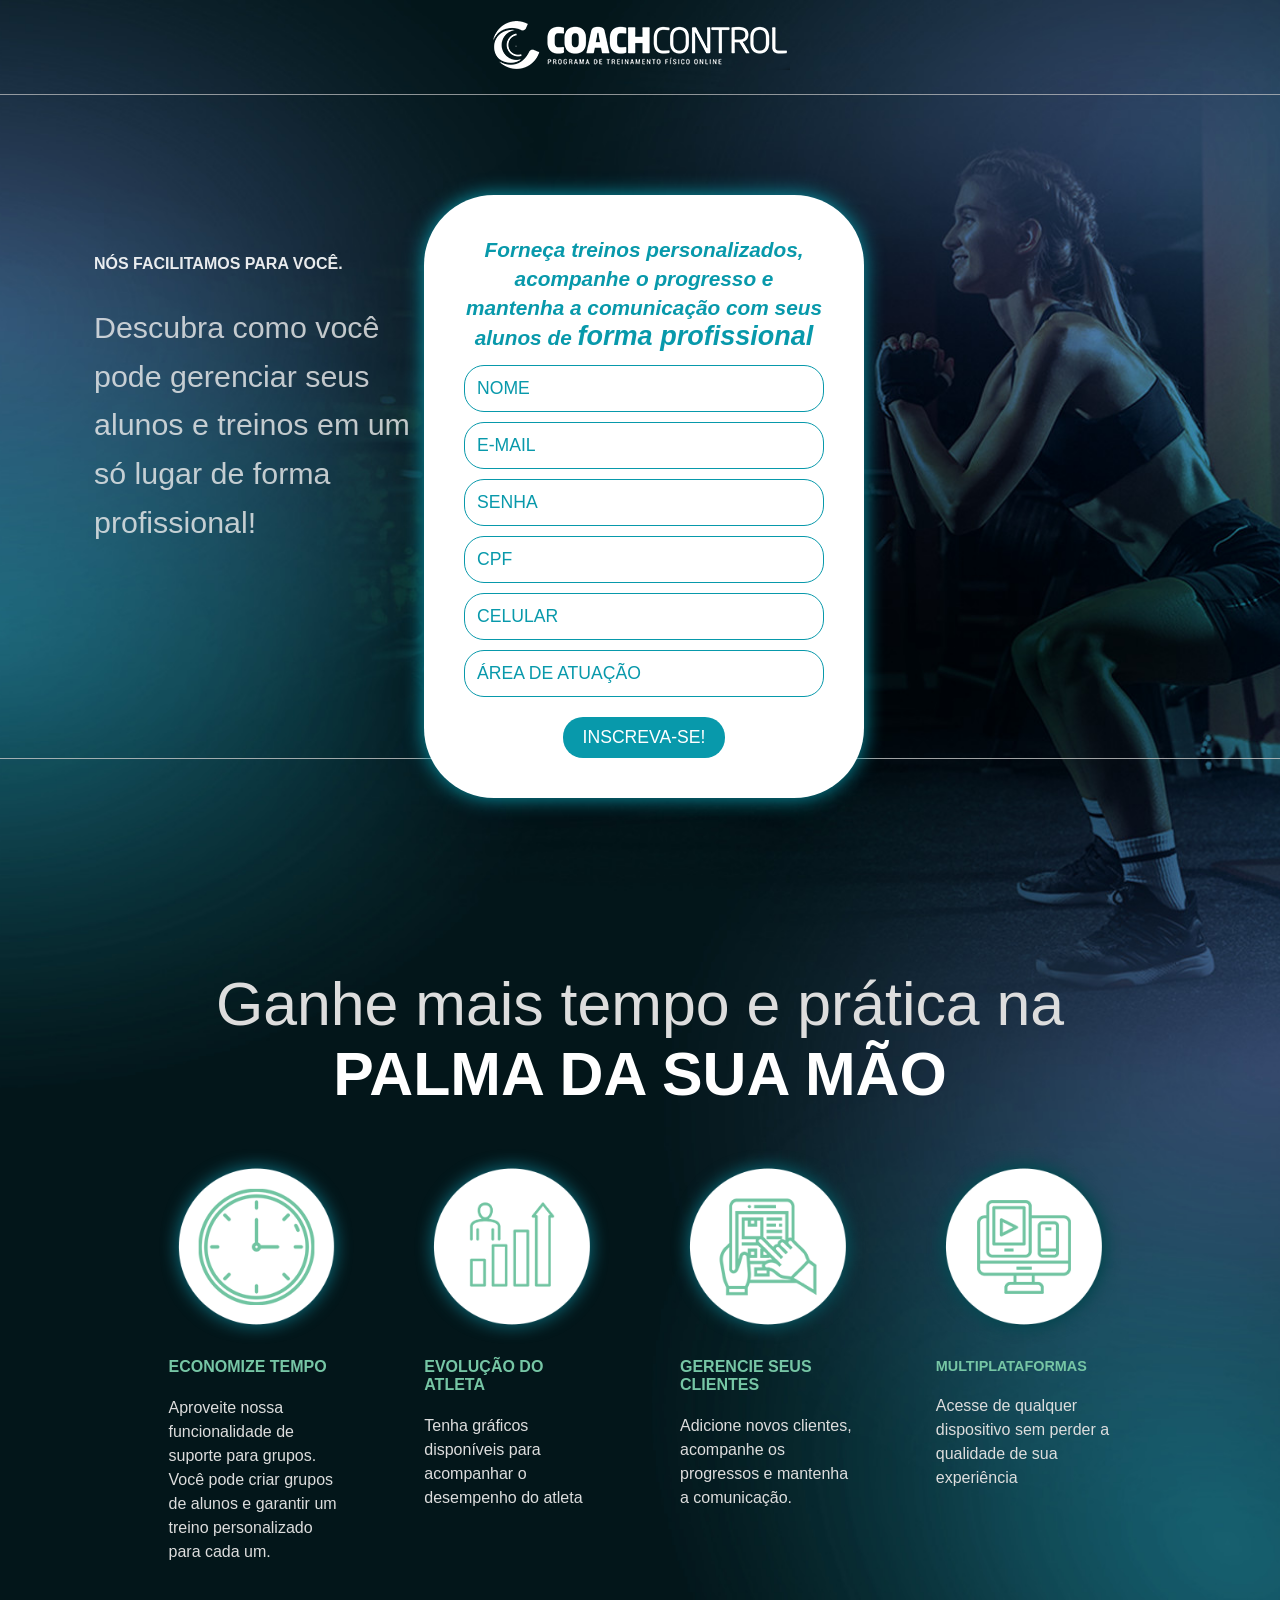
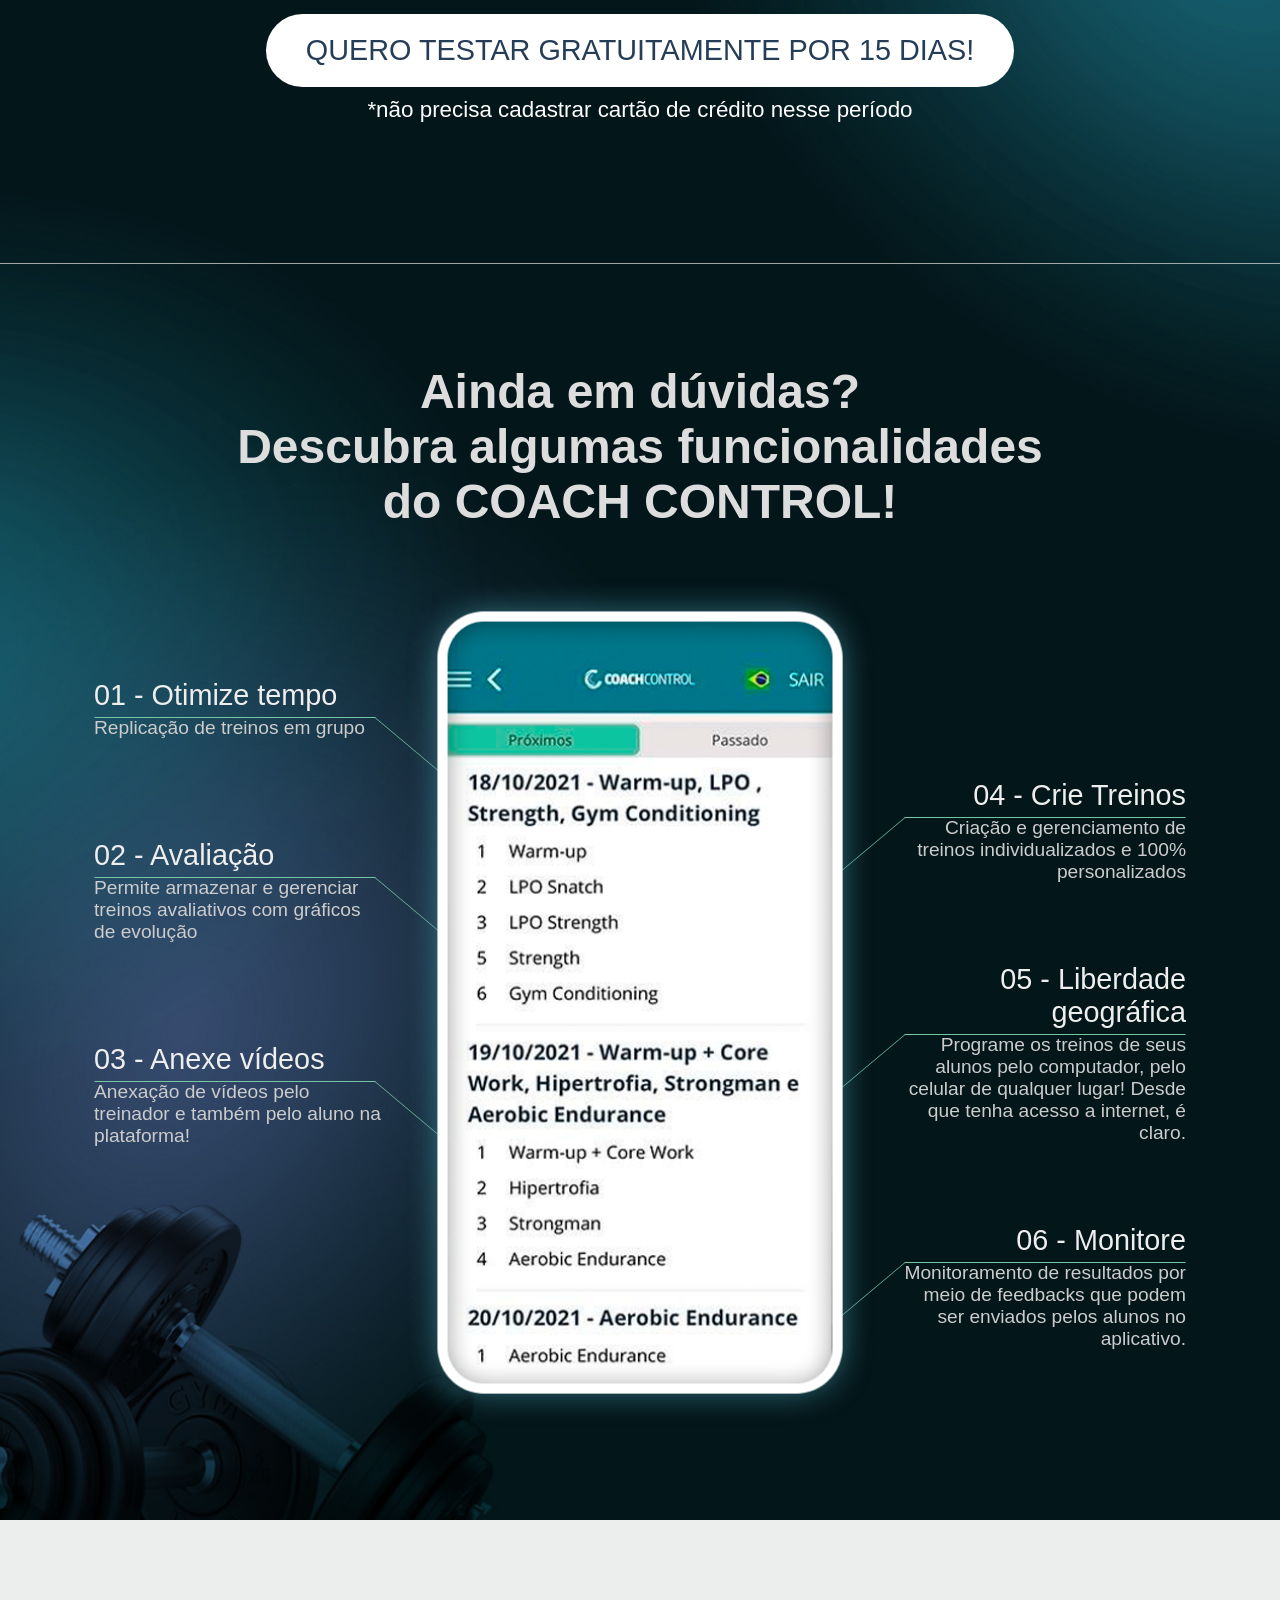
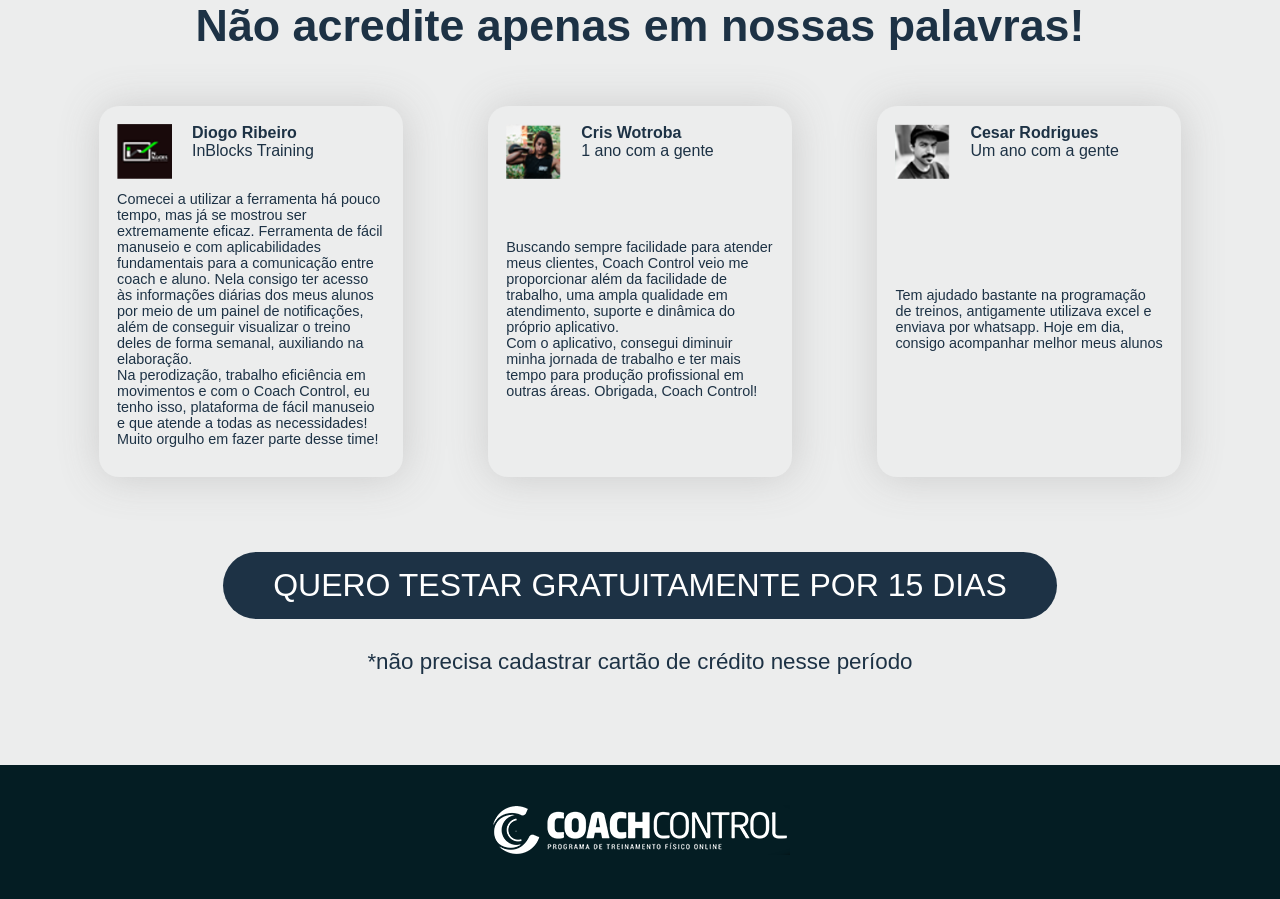
<file: index.html>
<!DOCTYPE html>
<html lang="pt-br">
<head>
    <meta charset="UTF-8">
    <meta http-equiv="X-UA-Compatible" content="IE=edge">
    <meta name="viewport" content="width=device-width, initial-scale=1.0">
    <title>Coach Control</title>
    <link rel="stylesheet" href="assets/css/reset.css">
    <link rel="stylesheet" href="assets/css/stylecoach.css">
</head>
<body>
    

    <header class="header">
        <img src="assets/img/logo.png" alt="">
    </header>

    <main>

        <section class="intro_form">
            <div class="container intro_form_content"> 
                <div class="intro_left">
                    <h3>NÓS FACILITAMOS PARA VOCÊ.</h3>
                    <h2>Descubra como você pode gerenciar seus alunos e treinos em um só lugar de forma profissional!</h2>
                </div>
    
                <form action="" class="form">
                    <h3>Forneça treinos personalizados, acompanhe o progresso e mantenha a comunicação com seus alunos de <strong>forma profissional</strong></h3>
    
                    <input type="text" name="" id="" placeholder="NOME">
                    <input type="email" name="" id="" placeholder="E-MAIL">
                    <input type="password" name="" id="" placeholder="SENHA">
                    <input type="text" name="" id="" onkeydown="javascript: fMasc( this, mCPF );" maxlength="14" placeholder="CPF">
                    <input type="text" name="" id="" onkeypress="mask(this, mphone);" placeholder="CELULAR">
                    <input type="text" name="" id="" placeholder="ÁREA DE ATUAÇÃO">
    
                    <button class="btn_send_form" type="submit">INSCREVA-SE!</button>
                </form>
    
                <div class="intro_right"></div>
            </div>
            
        </section>

        <section class="container-full sec_van">
            <div class="sec_content container">
                <header class="header_van">
                    <h2>Ganhe mais tempo e prática na <br> <strong>palma da sua mão</strong></h2>
                </header>
    
                <section class="cards_van_sec">
                    <article class="card_van">
                        <img src="assets/img/rec_time.png" alt="">
                        <h3>ECONOMIZE TEMPO</h3>
                        <p>Aproveite nossa funcionalidade de suporte para grupos. Você pode criar grupos de alunos e garantir um treino personalizado para cada um.</p>
                    </article>
    
                    <article class="card_van">
                        <img src="assets/img/rec_grow.png" alt="">
                        <h3>EVOLUÇÃO DO ATLETA</h3>
                        <p>Tenha gráficos disponíveis para acompanhar o desempenho do atleta</p>
                    </article>
    
                    <article class="card_van">
                        <img src="assets/img/rec_manage.png" alt="">
                        <h3>GERENCIE SEUS CLIENTES</h3>
                        <p>Adicione novos clientes, acompanhe os progressos e mantenha a comunicação.</p>
                    </article>
    
                    <article class="card_van">
                        <img src="assets/img/rec_mult.png" alt="">
                        <h3>MULTIPLATAFORMAS</h3>
                        <p>Acesse de qualquer dispositivo sem perder a qualidade de sua experiência</p>
                    </article>
                </section>
                
                <div class="sec_van_bottom">
                    <a class="btn_cta" href="#">QUERO TESTAR GRATUITAMENTE POR 15 DIAS!</a>
                    <p>*não precisa cadastrar cartão de crédito nesse período</p>
                </div>
                
            </div>
            
        </section>

        <section class="sec_features container-full">
            <div class="features_content container">
                <header class="header_features">
                    <h2>Ainda em dúvidas? <br> Descubra algumas funcionalidades <br> do COACH CONTROL!</h2>
                </header>
    
                <div class="features_app">
                    <div class="features_left">
                        <div class="row">
                            <p>01 - Otimize tempo</p>
                            <span>Replicação de treinos em grupo</span>
                        </div>
                        
                        <div class="row">
                            <p>02 - Avaliação</p>
                            <span>Permite armazenar e gerenciar treinos avaliativos com gráficos de evolução</span>
                        </div>
                        
                        <div class="row">
                            <p>03 - Anexe vídeos</p>
                            <span>Anexação de vídeos pelo treinador e também pelo aluno na plataforma!</span>
                        </div>
                        
                    </div>
    
                    <div class="features_center">
                        <img src="assets/img/phone.png" alt="">
                    </div>
    
                    <div class="features_right">
                        <div class="row">
                            <p>04 - Crie Treinos</p>
                            <span>Criação e gerenciamento de treinos individualizados e 100% personalizados</span>
                        </div>
                        
                        <div class="row">
                            <p>05 - Liberdade geográfica</p>
                            <span>Programe os treinos de seus alunos pelo computador, pelo celular de qualquer lugar! Desde que tenha acesso a internet, é claro.</span>
                        </div>
    
                        <div class="row">
                            <p>06 - Monitore</p>
                            <span>Monitoramento de resultados por meio de feedbacks que podem ser enviados pelos alunos no aplicativo.</span>
                        </div>
    
                    </div>
                </div>
            </div>

        </section>

        <section class="sec_dep container-full">
            <div class="dep_content container">
                <header class="header_dep">
                    <h2>Não acredite apenas em nossas palavras!</h2>
                </header>
    
                <section class="body_dep">
                    <article class="card_dep">
                        <header class="header_card_dep">
                            <img src="assets/img/dep1.png" alt="">
                            <div class="dep_aut">
                                <h4>Diogo Ribeiro</h4>
                                <p>InBlocks Training</p>
                            </div>
                        </header>
                        <div class="text_card_dep">
                            <p>
                                Comecei a utilizar a ferramenta há pouco tempo, mas já se mostrou ser extremamente eficaz. Ferramenta de fácil manuseio e com aplicabilidades fundamentais para a comunicação entre coach e aluno. Nela consigo ter acesso às informações diárias dos meus alunos por meio de um painel de notificações, além de conseguir visualizar o treino deles de forma semanal, auxiliando na elaboração.<br>
                                Na perodização, trabalho eficiência em movimentos e com o Coach Control, eu tenho isso, plataforma de fácil manuseio e que atende  a todas as necessidades!<br>
                                Muito orgulho em fazer parte desse time!
                            </p>
                        </div>
                    </article>
    
                    <article class="card_dep">
                        <header class="header_card_dep">
                            <img src="assets/img/dep2.png" alt="">
                            <div class="dep_aut">
                                <h4>Cris Wotroba</h4>
                                <p>1 ano com a gente</p>
                            </div>
                        </header>
                        <div class="text_card_dep">
                            <p>
                                Buscando sempre facilidade para atender meus clientes, Coach Control veio me proporcionar além da facilidade de trabalho, uma ampla qualidade em atendimento, suporte e dinâmica do próprio aplicativo.<br>
                                Com o aplicativo, consegui diminuir minha jornada de trabalho e ter mais tempo para produção profissional em outras áreas. Obrigada, Coach Control!
                            </p>
                        </div>
                    </article>
    
                    <article class="card_dep">
                        <header class="header_card_dep">
                            <img src="assets/img/dep3.png" alt="">
                            <div class="dep_aut">
                                <h4>Cesar Rodrigues</h4>
                                <p>Um ano com a gente</p>
                            </div>
                        </header>
                        <div class="text_card_dep">
                            <p>
                                Tem ajudado bastante na programação de treinos, antigamente utilizava excel e enviava por whatsapp. Hoje em dia, consigo acompanhar melhor meus alunos
                            </p>
                        </div>
                    </article>
                </section>
                
                <div class="dep_footer">
                    <a class="cta_bottom" href="#">QUERO TESTAR GRATUITAMENTE POR 15 DIAS</a>
                    <p>*não precisa cadastrar cartão de crédito nesse período</p>
                </div>
                
            </div>
        </section>

    </main>

    <footer class="footer">
        <p>
            <img src="assets/img/logo.png" alt="">
        </p>
    </footer>

    <script src="assets/js/script.js"></script>
    
</body>
</html>
</file>
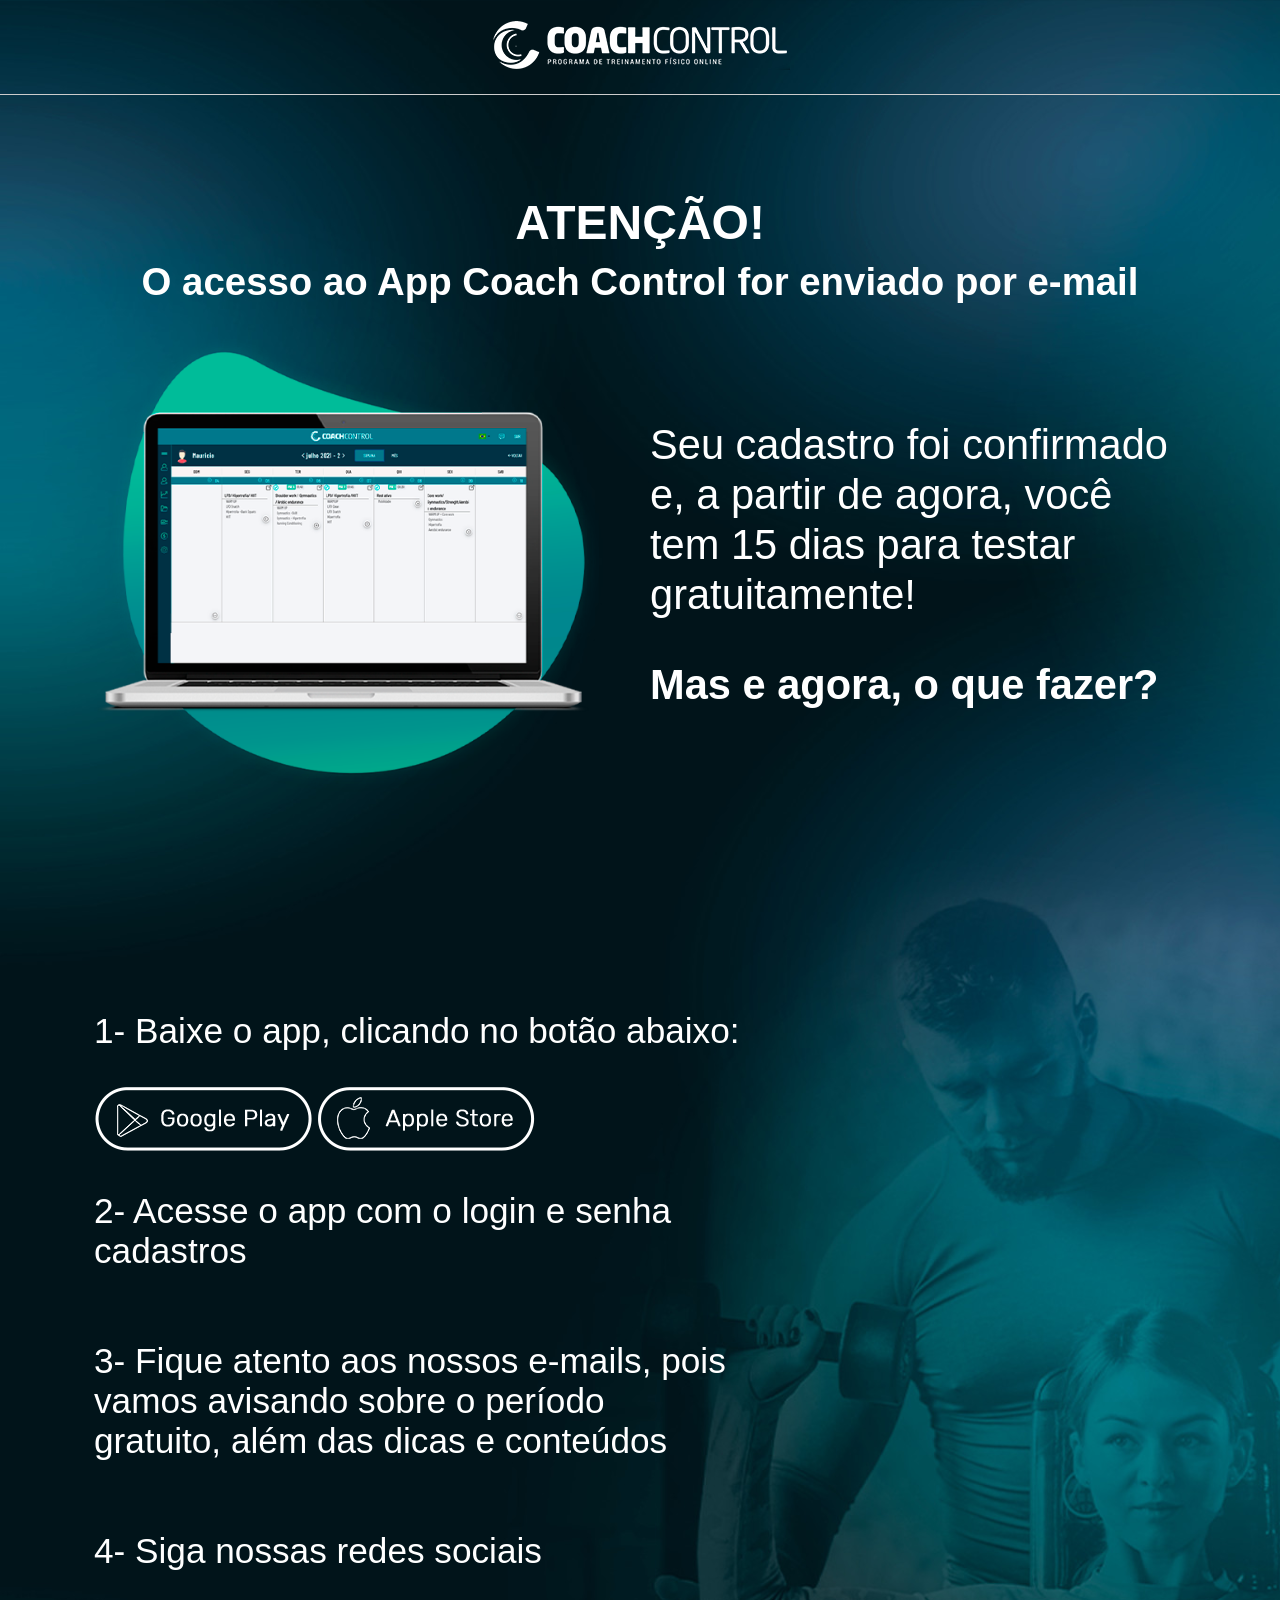
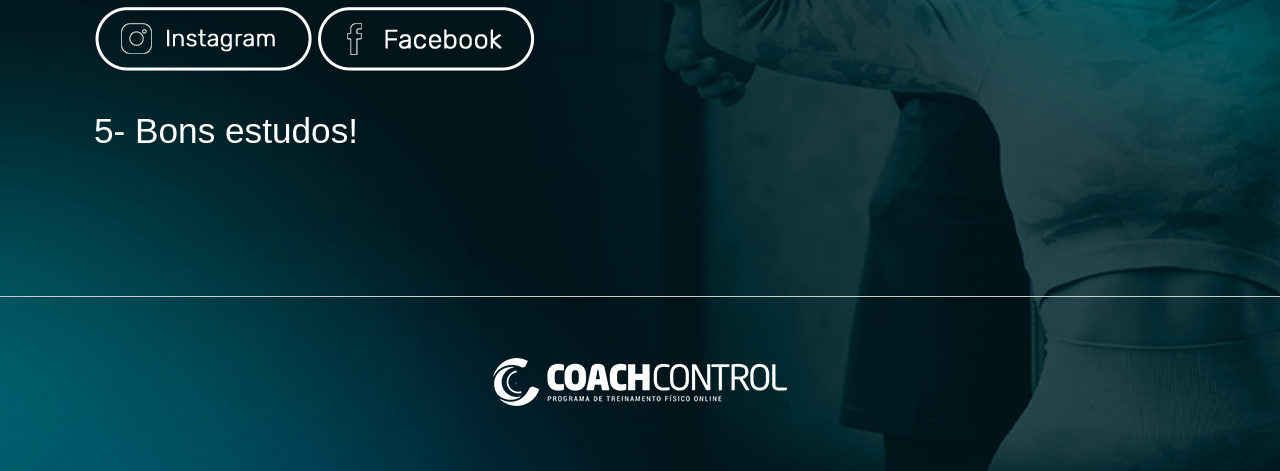
<file: confirma.html>
<!DOCTYPE html>
<html lang="pt-br">
<head>
    <meta charset="UTF-8">
    <meta http-equiv="X-UA-Compatible" content="IE=edge">
    <meta name="viewport" content="width=device-width, initial-scale=1.0">
    <title>Confirmação Coach Control</title>
    <link rel="stylesheet" href="assets/css/reset.css">
    <link rel="stylesheet" href="assets/css/confirm.css">

</head>
<body>

    <header class="header container-full">
        <img src="assets/img/logo.png" alt="">
    </header>

    <main>

        <section class="section_one">
            <div class="section_one_content container">
                <header class="section_one_header container-full">
                    <h1>ATENÇÃO!</h1>
                    <h2>O acesso ao App Coach Control for enviado por e-mail</h2>
                </header>
    
                <div class="section_one_body">
                    <div class="section_one_left">
                        <img src="assets/img/laptop-intro.png" alt="">
                    </div>
                    <div class="section_one_right">
                        <p>Seu cadastro foi confirmado e, a partir de agora, você tem 15 dias para testar gratuitamente!</p>
                        <p><strong>Mas e agora, o que fazer?</strong></p>
                    </div>
                </div>
            </div>
        </section>

        <section class="section_two container-full">
            <div class="section_two_content container">
                <div class="section_two_left">
                    <p>1- Baixe o app, clicando no botão abaixo:</p>
                    <div class="download_app">
                        <a class="down_google" href="#"><img src="assets/img/btnGoogle.png" alt=""></a>
                        <a class="down_apple" href="#"><img src="assets/img/btnApple.png" alt=""></a>
                    </div>
                    <p>2- Acesse o app com o login e senha cadastros</p>
                    <p>3- Fique atento aos nossos e-mails, pois vamos avisando sobre o período gratuito, além das dicas e conteúdos</p>
                    <p>4- Siga nossas redes sociais</p>
                    <div class="social">
                        <a class="btn_social" href="#"><img src="assets/img/instagram.png" alt=""></a>
                        <a class="btn_social" href="#"><img src="assets/img/facebook.png" alt=""></a>
                    </div>
                    <p>5- Bons estudos!</p>
                </div>
            </div> 
        </section>

    </main>
    <footer class="footer container-full">
        <p class="container">
            <img src="assets/img/logo.png" alt="">
        </p>
    </footer>
    
</body>
</html>
</file>
<file: assets/css/stylecoach.css>
:root{
    --color-blue: #0899AB;
    --color-blue2: #76C6A5;
    --color-light-gray: #ECEDED;
    --color-middle-blue: #1D3245;
    --color-dark-blue: #041D23;
    --color-darker-blue: #03161A;
}

.container{
    max-width: 1132px;
    margin: auto;
}

.container-full{
    width: 100%;
}

body{
    background-image: url('../img/fundo.jpg');
    background-size: cover;
    background-position: top center;
    background-color: var(--color-darker-blue);
}

header.header{
    padding: 20px 10px;
    text-align: center;
}
.intro_form{
    border-top: 1px solid rgba(200, 200, 200, .7);
    border-bottom: 1px solid rgba(200, 200, 200, .8);
}
.intro_form_content{
    display: flex;
    flex-wrap: wrap;
    padding: 100px 10px 0px;
    margin-bottom: -40px;
}

.intro_left{
    flex-basis: 340px;
    color: #fff;
    padding: 40px 10px;
}

.intro_left h3{
    text-transform: uppercase;
    font-size: 1em;
    margin: 20px 0 30px;
    opacity: 0.9;
}
.intro_left h2{
    font-size: 1.9em;
    line-height: 1.6em;
    font-weight: 300;
    color: #eee;
    opacity: 0.8;
}

form.form{
    flex-basis: 440px;
    border-radius: 70px;
    background-color: #fff;
    padding: 40px;
    box-shadow: 0px 0px 20px var(--color-blue);
    color: var(--color-blue);
    text-align: center;
}

form.form h3{
    font-size: 1.3em;
    line-height: 1.4em;
    text-align: center;
    font-weight: 600;
    font-style: italic;
    margin-bottom: 8px;
}
form.form h3 strong{
    font-weight: bolder;
    font-size: 1.3001em;
}
form.form input{
    width: 100%;
    border: 1px solid var(--color-blue);
    padding: 12px;
    border-radius: 20px;
    margin: 5px 0;
    font-size: 1.1em;
    color: var(--color-blue);
}
form.form input:focus{
    outline: 1px solid var(--color-blue);
}
form.form input::placeholder{
    color: var(--color-blue);
}

form.form .btn_send_form{
    margin: 15px auto 0;
    padding: 10px 20px;
    font-size: 1.1em;
    background-color: var(--color-blue);
    border: none;
    border-radius: 20px;
    color: #fff;
    transition: all .2s;
}
form.form .btn_send_form:hover{
    cursor: pointer;
    transform: scale(1.05);
}

.sec_van{
    padding: 90px 0 100px;
    color: #fff;
    border-bottom: 1px solid rgba(200, 200, 200, .8);
}

.sec_content{
    padding: 80px 10px 40px;
    display: flex;
    flex-wrap: wrap;
}

.header_van{
    width: 100%;
    text-align: center;
}
.header_van h2{
    font-size: 3.8em;
    color: #ddd;
    margin: 40px auto 10px;
    font-weight: 300;
}
.header_van h2 strong{
   color: #fff;
   text-transform: uppercase;
}

.cards_van_sec{
    display: flex;
    flex-wrap: wrap;
    justify-content: center;
}
.card_van{
    flex-basis: calc(23% - 30px);
    margin: 15px;
    padding: 15px;
}

.card_van img{
    width: 100%;
}
.card_van h3{
    color: var(--color-blue2);
    padding: 10px;
    font-size: 1em;
}
.card_van:nth-child(4) h3{
    font-size: .9em;
}
.card_van p{
    padding: 10px;
    color: #ddd;
    line-height: 1.5em;
}
.sec_van_bottom{
    flex-basis: 100%;
    text-align: center;
    display: flex;
    flex-wrap: wrap;
    justify-content: center;
}
.btn_cta{
    text-decoration: none;
    color: #253D57;
    background-color: #fff;
    text-align: center;
    font-size: 1.8em;
    margin: 10px auto;
    padding: 20px 40px;
    border-radius: 40px;
    transition: all .23s;
}
.btn_cta:hover{
    transform: scale(1.03);
}
.sec_van_bottom p{
    width: 100%;
    font-size: 1.4em;
}

.sec_features{
    padding: 40px 0 60px;
}
.features_content{
    padding: 20px 10px;
}
.header_features{
    width: 100%;
    text-align: center;
    margin: 40px auto;
}
.header_features h2{
    color: #ddd;
    font-size: 3em;
}

.features_app{
    display: flex;
    flex-wrap: wrap;
    position: relative;
}
.features_left, .features_right{
    flex-basis: calc(28% - 20px);
    margin: 10px;
    color: #fff;
}
.features_center{
    flex-basis: calc(44% - 20px);
    margin: 10px;
}
.features_center img{
    width: 100%;
    z-index: 1;
    position: relative;
}
.features_left .row{
    margin: 10px 0 100px;
}
.features_left .row:nth-child(1){
    margin-top: 100px;
}
.features_left .row p{
    color: #eee;
    font-size: 1.8em;
    margin-bottom: 5px;
}
.features_left .row span{
    color:  #ccc;
    font-size: 1.2em;
    position: relative;
}
.features_left .row span{
    margin: 10px 0;
}


/* ============= lines left phone ============= */
.features_left .row span::before{
    content: "";
    position: absolute;
    top: 0;
    left: 60px;
    display: block;
    border-width: 1px 1px 0 0;
    border-style: solid;
    border-color: var(--color-blue2);
    width: 280px;
    height: 100px;
    transform: skewX(50deg);
    transition: all .23s;
}


.features_content .features_left .row span::before{
    /*border-width: 3px 3px 0 0;*/
    animation: pisca-left .9s infinite;
}

.features_content .features_right .row span::before{
    /*border-width: 3px 3px 0 0;*/
    animation: pisca-right .9s infinite;
}

.pisca-left{
    animation: pisca-left .9s infinite;
}
.pisca-right{
    animation: pisca-right .9s infinite;
}

@keyframes pisca-left{
    from{
        border-width: 1px 1px 0 0;
    }
    to{
        border-width: 3px 3px 0 0;
    }
}

@keyframes pisca-right{
    from{
        border-width: 1px 0 0 1px;
    }
    to{
        border-width: 3px 0 0 3px;
    }
}

.bord-row{
    border-width: 3px 3px 0 0;
}

/* ============= lines left phone ============= */




.features_right .row{
    margin: 10px 0 80px;
    text-align: right;
}
.features_right .row:nth-child(1){
    margin-top: 200px;
}
.features_right .row p{
    color: #eee;
    font-size: 1.8em;
    margin-bottom: 5px;
}
.features_right .row span{
    color:  #ccc;
    font-size: 1.2em;
    position: relative;
}
.features_right .row span{
    margin: 10px 0;
}


/* ============= lines right phone ============= */
.features_right .row span::before{
    content: "";
    position: absolute;
    top: 0;
    right: 60px;
    display: block;
    border-width: 1px 0 0 1px;
    border-style: solid;
    border-color: var(--color-blue2);
    width: 280px;
    height: 100px;
    transform: skewX(-50deg);
}

/* ============= lines right phone ============= */



.sec_dep{
    background-color: var(--color-light-gray);
}
.dep_content{
    padding: 40px 10px;
}
.header_dep h2{
    color: var(--color-middle-blue);
    margin: 20px auto;
    padding: 20px 0;
    font-size: 2.8em;
    text-align: center;
}
.body_dep{
    display: flex;
    flex-wrap: wrap;
    justify-content: space-between;
}
.card_dep{
    display: flex;
    flex-wrap: wrap;
    align-items: flex-start;
    flex-basis: calc(30% - 30px);
    margin: 15px;
    padding: 18px;
    color: var(--color-middle-blue);
    border-radius: 20px;
    box-shadow: 1px 1px 40px rgba(200, 200, 200, .9);
}
.header_card_dep{
    display: flex;
    width: 100%;
}
.header_card_dep img{
    width: 55px;
    height: 55px;
    object-fit: cover;
    margin-right: 20px;
}
.dep_aut h4{
    color: var(--color-middle-blue);
}
.dep_aut p{
    color: var(--color-middle-blue);
}
.text_card_dep{
    display: flex;
    align-items: center;
    width: 100%;
}
.text_card_dep p{
    font-size: .9em;
    margin: 12px 0;
}
.dep_footer{
    width: 100%;
    display: flex;
    flex-wrap: wrap;
    text-align: center;
    margin: 20px 0;
    padding: 20px 0;
}
.dep_footer .cta_bottom{
    margin: 20px auto;
    padding: 15px 50px;
    text-decoration: none;
    color: #fff;
    background-color: var(--color-middle-blue);
    text-transform: uppercase;
    font-size: 2em;
    border-radius: 40px;
    transition: all .23s;
}
.dep_footer .cta_bottom:hover{
    transform: scale(1.04);
}
.dep_footer p{
    color: var(--color-middle-blue);
    margin: 10px 0;
    font-size: 1.4em;
    width: 100%;
}

footer.footer{
    padding: 20px 10px;
    background-color: var(--color-dark-blue);
}
footer.footer p{
    padding: 20px 0;
    text-align: center;
}


@media(max-width: 1200px){
    .card_van{
        flex-basis: calc(23% - 30px);
    }
    .features_right .row span::before{
        width: 300px;
        height: 50px;
        transform: skewX(-70deg)
    }
    .features_left .row span::before{
        width: 300px;
        height: 50px;
        transform: skewX(70deg)
    }
    .features_right .row:nth-child(1){
        margin-top: 170px;
    }
    .features_right .row, .features_left .row{
        margin: 10px 0 50px;
    }
}
@media(max-width: 980px){
    .intro_left{
        flex-basis: 100%;
        text-align: center;
    }
    form.form{
        flex-basis: 60%;
        margin: auto;
    }
    .intro_form_content{
        padding: 40px 10px;
        margin-bottom: 80px;
    }
    .header_van h2{
        font-size: 2.8em;
    }
    .sec_van{
        padding: 0;
    }
    .sec_content{
        padding: 80px 10px;
    }
    .header_van h2{
        margin: 20px auto;
    }
    .card_van{
        flex-basis: calc(40% - 30px);
        text-align: center;
    }
    .sec_van_bottom{
        margin: 20px 0;
    }
    .header_features h2{
        font-size: 2.5em;
    }
    .features_right .row:nth-child(1), .features_left .row:nth-child(1){
        margin-top: 100px;
    }
    .features_right .row span, .features_left .row span{
        font-size: 1em;
    }
    .features_right .row p, .features_left .row p{
        font-size: 1.5em;
    }
    .features_center{
        flex-basis: calc(40% - 20px);
    }
    .features_left, .features_right{
        flex-basis: calc(30% - 20px);
    }
    .btn_cta{
        font-size: 1.5em;
    }
    .header_dep h2{
        font-size: 2.4em;
    }
    .card_dep{
        flex-basis: calc(60% - 80px);
        margin: 20px auto;
        min-height: 320px;
    }
    .dep_footer .cta_bottom{
        font-size: 1.5em;
    }
}

@media(max-width: 850px){
    .features_right .row span::before, .features_left .row span::before{
        border-width: 1px 0 0 0;
    }
    .features_right .row:nth-child(1), .features_left .row:nth-child(1){
        margin-top: 60px;
    }
}

@media(max-width: 768px){
    body{
        background-position-x: -700px;
        background-position-y: -100px;
    }
    .card_dep{
        flex-basis: calc(55% - 80px);
    }
    @keyframes pisca-left{
        from{
            border-width: 1px 0 0 0;
        }
        to{
            border-width: 3px 0 0 0;
        }
    }
    
    @keyframes pisca-right{
        from{
            border-width: 1px 0 0 0;
        }
        to{
            border-width: 3px 0 0 0;
        }
    }

}

@media(max-width: 700px){
    .card_van{
        flex-basis: calc(50% - 30px);
    }
    .features_center{
        position: absolute;
        right: -120px;
        opacity: .15;
    }
    .features_left, .features_right{
        flex-basis: 50%;
        z-index: 2;
    }
    .features_right .row{
        text-align: left;
    }
    .features_left .row span::before, .features_right .row span::before{
        content: "";
        position: absolute;
        top: 0;
        left: 60px;
        display: block;
        border-width: 1px 1px 0 0;
        border-style: solid;
        border-color: var(--color-blue2);
        width: 320px;
        height: 100px;
        transform: skewX(50deg);
        transition: all .23s;
    }
    @keyframes pisca-left{
        from{
            border-width: 1px 1px 0 0;
        }
        to{
            border-width: 3px 3px 0 0;
        }
    }
    
    @keyframes pisca-right{
        from{
            border-width: 1px 1px 0 0;
        }
        to{
            border-width: 3px 3px 0 0;
        }
    }
    .features_right .row:nth-child(1), .features_left .row:nth-child(1){
        margin-top: unset;
    }

    .header_van h2{
        font-size: 1.8em;
    }
    .card_van h3{
        font-size: 1em;
    }
    form.form{
        flex-basis: 80%;
    }
    .intro_left h2{
        line-height: 1.2em;
    }
    .btn_cta{
        font-size: 1.1em;
    }
    .sec_van_bottom p{
        font-size: .9em
    }
    .header_features h2{
        font-size: 1.8em;
    }
    .card_dep{
        flex-basis: calc(100% - 80px);
    }
    .dep_footer .cta_bottom{
        font-size: 1.1em;
    }
    .dep_footer p{
        font-size: .9em;
    }
    .features_content{
        padding: 50px 10px;
        overflow: hidden;
    }
    
}

@media(max-width: 500px){
    body{
        background-image: url('../img/bg-mobile.jpg');
        background-size: unset;
        background-position-x: -40px;
        background-position-y: unset;
        background-repeat: no-repeat;
    }
    header.header{
        padding: 25px 10px 18px;
    }
    header.header img{
        width: 40%;
    }
    .intro_form_content{
        padding: 10px;
    }
    .intro_left{
        padding: 20px 0;
    }
    .intro_left h3{
        font-size: .9em;
    }
    .intro_left h2{
        font-size: 1.4em;
        color: #fff;
    }
    .intro_form_content{
        margin-bottom: 40px;
    }
    form.form{
        margin: 20px auto;
        padding: 30px 20px 30px;
        border-radius: 40px;
    }
    form.form h3{
        font-size: .9em;
    }
    form.form input{
        font-size: .9em;
        padding: 8px;
    }
    .sec_content{
        padding: 40px 10px;
    }
    .header_van h2{
        font-size: 1.2em;
    }
    .card_van{
        flex-basis: calc(100% - 70px);
    }
    .btn_cta{
        font-size: .9em;
        padding: 15px 20px;
    }
    .header_features h2{
        font-size: 1.2em;
    }
    .sec_features{
        padding: 10px 0;
    }
    .features_left .row span::before, .features_right .row span::before{
        width: 230px;
        height: 60px;
        left: 40px;
    }
    .features_right .row p, .features_left .row p{
        font-size: 1.2em;
    }
    .features_center{
        right: -200px;
    }
    .header_dep h2{
        font-size: 1.4em;
    }
    .dep_footer .cta_bottom{
        font-size: .9em;
        padding: 14px 30px;
        margin: 10px auto;
    }
    footer.footer p img{
        width: 40%;
    }
}

@media (max-width: 380px){
    body{
        background-image: url(../img/bg-mobile.jpg);
        background-size: unset;
        background-position-x: -120px;
        background-position-y: 0px;
        background-repeat: no-repeat;
    }
    header.header img{
        width: 60%;
    }
    .intro_left{
        padding: 10px 0;
    }
    .intro_left h3{
        margin: 10px 0 20px;
    }
    .intro_left h2{
        font-size: 1em;
    }
    form.form{
        flex-basis: 100%;
        margin: 10px;
        border-radius: 30px;
    }
    form.form h3{
        font-size: .85em;
    }

    .sec_content{
        padding: 30px 10px;
    }
    .card_van img{
        width: 70%;
    }
    .features_right .row span, .features_left .row span{
        font-size: .85em;
    }
    .features_center{
        right: -240px;
        top: 30px;
    }
    .features_content{
        padding: 30px 10px 40px;
    }
    .header_dep h2{
        font-size: 1.2em;
    }
    .card_dep{
        flex-basis: calc(100% - 20px);
    }

    .features_left .row span::before, .features_right .row span::before{
        width: 190px;
        left: 38px;
    }
    .features_right .row, .features_left .row{
        margin: 5px 0 40px;
    }
    .features_right .row p, .features_left .row p{
        font-size: 1.1em;
    }
}
</file>
<file: assets/css/confirm.css>
:root{
    --color-blue: #0899AB;
    --color-blue2: #76C6A5;
    --color-light-gray: #ECEDED;
    --color-middle-blue: #1D3245;
    --color-dark-blue: #041D23;
    --color-darker-blue: #04171B;
}

.container{
    max-width: 1132px;
    margin: auto;
}

.container-full{
    width: 100%;
}
header.header{
    padding: 20px 10px;
    text-align: center;
}
body{
    background-image: url('../img/bg-confirma.jpg');
    background-size: cover;
    background-position: bottom center;
    background-color: var(--color-darker-blue);
}
.section_one{
    color: #fff;
    border-top: 1px solid #ccc;
}
.section_one_content{
    padding: 60px 10px;
    margin: 20px auto;
}
.section_one_header{
    text-align: center;
    margin: 20px auto;
}
.section_one_header h1{
    font-size: 3em;
    font-weight: bolder;
    margin: 10px auto
}
.section_one_header h2{
    font-size: 2.4em;
    margin: 10px auto;
}
.section_one_body{
    display: flex;
    flex-wrap: wrap;
}
.section_one_left, .section_one_right{
    flex-basis: calc(50% - 20px);
    margin: 10px;
}
.section_one_left img{
    width: 95%;
}
.section_one_right{
    display: flex;
    flex-wrap: wrap;
    align-content: center;
}
.section_one_right p{
    width: 100%;
    font-size: 2.6em;
    line-height: 1.2em;
    margin: 20px 0;
}
.section_two_content{
    display: flex;
    padding: 80px 10px;
    margin: 20px auto;
}
.section_two_left{
    flex-basis: calc(60% - 20px);
    margin: 10px;
    display: flex;
    flex-wrap: wrap;
}
.section_two_left p{
    width: 100%;
    color: #fff;
    font-size: 2.2em;
    margin: 35px 0;
}

footer.footer {
    border-top: 1px solid #ccc;
}

footer.footer p{
    text-align: center;
    padding: 60px 10px;
}

@media(max-width: 980px){
    body{
        background-position: bottom right;
    }
}

@media(max-width: 768px){
    body{
        background-image: url('../img/bg-confim-mobile.jpg');
        background-size: cover;
        background-position: bottom right;
    }
    .section_one_content{
        border-bottom: 1px solid #ccc;
    }
    .section_one_header h1{
        font-size: 2.5em;
    }
    .section_one_header h2{
        font-size: 2.1em;
    }
    .section_one_left{
        flex-basis: calc(80% - 20px);
        margin: auto;
    }
    .section_one_right{
        flex-basis: calc(100% - 20px);
    }
    .section_one_right p{
        font-size: 2.2em;
        text-align: center;
    }
    .section_two_left{
        flex-basis: calc(100% - 20px);
    }
    .down_google img, .down_apple img{
        width: 200px;
    }
    .social a img{
        width: 200px;
    }
}
@media(max-width: 420px){
    header.header img{
        width: 60%;
    }
    
    .section_one_content{
        padding: 40px 10px;
        margin: 0;
    }
    .section_one_header h1{
        font-size: 1.6em;
    }
    .section_one_header h2{
        font-size: 1.2em;
    }
    .section_one_left{
        margin: 20px auto;
    }
    .section_one_right p{
        font-size: 1.2em;
    }

    .section_two_content{
        padding: 40px 10px;
        margin: 0;
    }
    .section_two_left p{
        font-size: 1.2em;
    }
    .down_google img, .down_apple img{
        width: 120px;
    }
    .social a img{
        width: 120px;
    }
    footer.footer p {
        padding: 20px 10px;
    }
    footer.footer p img{
        width: 60%;
    }
}
</file>
